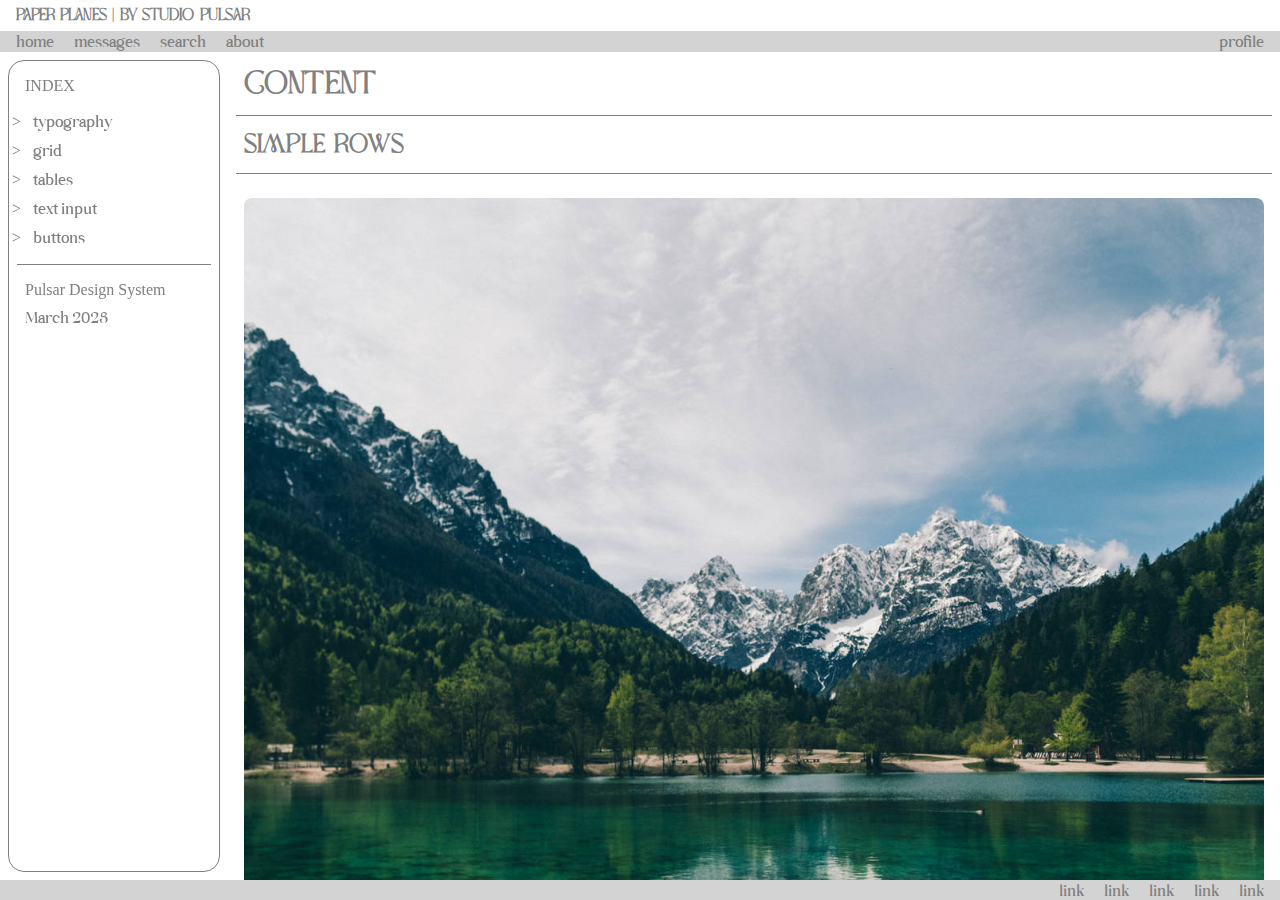
<file: index.html>
<!DOCTYPE html>
<html lang="en">
<head>
	<meta charset="UTF-8">
	<meta http-equiv="X-UA-Compatible" content="IE=edge">
	<meta name="viewport" content="width=device-width, initial-scale=1.0">
	<link rel="stylesheet" href="css/PaperPlanesDesignSystem.css">
	<title>Pulsar Design System</title>
</head>
<body>
	<header>
		<h6>paper planes | by studio pulsar</h6>
	</header>
	<nav>
		<a href="index.html">home</a>
		<a href="messages.html">messages</a>
		<a href="search.html">search</a>
		<a href="about.html">about</a>
		<a href="login.html" style="float:right">profile</a>
	</nav>
	<div class="sideBar">
		<p>INDEX</p>
		<ul>
			<li><a href="typography.html">typography</a></li>
			<li><a href="grid.html">grid</a></li>
			<li><a href="tables.html">tables</a></li>
			<li><a href="textInput.html">text input</a></li>
			<li><a href="buttons.html">buttons</a></li>
		</ul>
		<div class="divider"></div>
		<p>Pulsar Design System</p>
		<span>March 2023</span>
	</div>
	<main>
		<h1>content</h1>
		<div class="divider"></div>
		<h3>SIMPLE ROWS</h3>
		<div class="divider"></div>
		<div class="row">
			<div class="col12">
				<div class="picLarge" style="background-image: url('images/place.jpg');"></div>
				<p>Anti-intellectualism has been a constant thread winding its way through our political and cultural life, nurtured by the false notion that democracy means that 'my ignorance is just as good as your knowledge'"</p>
			</div>
		</div>
		<div class="divider"></div>
		<div class="row">
			<div class="col6">
				<div class="picMedium" style="background-image: url('images/place.jpg');"></div>
				<p>Anti-intellectualism has been a constant thread winding its way through our political and cultural life, nurtured by the false notion that democracy means that 'my ignorance is just as good as your knowledge'"</p>
			</div>
			<div class="col6">
				<div class="picMedium" style="background-image: url('images/place.jpg');"></div>
				<p>Anti-intellectualism has been a constant thread winding its way through our political and cultural life, nurtured by the false notion that democracy means that 'my ignorance is just as good as your knowledge'"</p>
			</div>
		</div>
		<div class="divider"></div>
		<div class="row">
			<div class="col4">
				<div class="picSmall" style="background-image: url('images/place.jpg');"></div>
				<p>Anti-intellectualism has been a constant thread winding its way through our political and cultural life, nurtured by the false notion that democracy means that 'my ignorance is just as good as your knowledge'"</p>
			</div>
			<div class="col4">
				<div class="picSmall" style="background-image: url('images/place.jpg');"></div>
				<p>Anti-intellectualism has been a constant thread winding its way through our political and cultural life, nurtured by the false notion that democracy means that 'my ignorance is just as good as your knowledge'"</p>
			</div>
			<div class="col4">
				<div class="picSmall" style="background-image: url('images/place.jpg');"></div>
				<p>Anti-intellectualism has been a constant thread winding its way through our political and cultural life, nurtured by the false notion that democracy means that 'my ignorance is just as good as your knowledge'"</p>
			</div>
		</div>
		<div class="divider"></div>
		<h3>ROWS + CARDS</h3>
		<div class="divider"></div>
		<div class="row">
			<div class="col6">
				<div class="card">
					<div class="picMedium" style="background-image: url('images/place.jpg');"></div>
					<h4>Card in</h4>
					<p>Anti-intellectualism has been a constant thread winding its way through our political and cultural life, nurtured by the false notion that democracy means that 'my ignorance is just as good as your knowledge'"</p>
				</div>
			</div>
			<div class="col6">
				<div class="card">
					<div class="picMedium" style="background-image: url('images/place.jpg');"></div>
					<h4>Card in</h4>
					<p>Anti-intellectualism has been a constant thread winding its way through our political and cultural life, nurtured by the false notion that democracy means that 'my ignorance is just as good as your knowledge'"</p>
				</div>
			</div>
		</div>
		<div class="divider"></div>
		<div class="row">
			<div class="col4">
				<div class="card">
					<div class="picSmall" style="background-image: url('images/place.jpg');"></div>
					<h4>title</h4>
					<p>Anti-intellectualism has been a constant thread winding its way through our political and cultural life, nurtured by the false notion that democracy means that 'my ignorance is just as good as your knowledge'"</p>
					<div class="row">
						<div class="col4">
							<button class="action">like</button>
						</div>
						<div class="col4">
							<button class="action">like</button>
						</div>
						<div class="col4">
							<button class="action">like</button>
						</div>
					</div>
				</div>
			</div>
			<div class="col4">
				<div class="card">
					<div class="picSmall" style="background-image: url('images/place.jpg');"></div>
					<h4>title</h4>
					<p>Anti-intellectualism has been a constant thread winding its way through our political and cultural life, nurtured by the false notion that democracy means that 'my ignorance is just as good as your knowledge'"</p>
					<div class="row">
						<div class="col4">
							<button class="action">like</button>
						</div>
						<div class="col4">
							<button class="action">like</button>
						</div>
						<div class="col4">
							<button class="action">like</button>
						</div>
					</div>
				</div>
			</div>
			<div class="col4">
				<div class="card">
					<div class="picSmall" style="background-image: url('images/place.jpg');"></div>
					<h4>title</h4>
					<p>Anti-intellectualism has been a constant thread winding its way through our political and cultural life, nurtured by the false notion that democracy means that 'my ignorance is just as good as your knowledge'"</p>
					<div class="row">
						<div class="col4">
							<button class="action">like</button>
						</div>
						<div class="col4">
							<button class="action">like</button>
						</div>
						<div class="col4">
							<button class="action">like</button>
						</div>
					</div>
				</div>
			</div>
		</div>
		<footer>
			<div class="row">
				<div class="col4">
					<p>Marco Sebastiani 2023</p>
				</div>
				<div class="col4">
					<ul>
						<li>
							<a href="">whatever</a>
						</li>
						<li>
							<a href="">external link</a>
						</li>
						<li>
							<a href="">another link</a>
						</li>
					</ul>
				</div>
				<div class="col4">
					<ul>
						<li>
							<a href="">email contact</a>
						</li>
						<li>
							<a href="">yes yes yes</a>
						</li>
						<li>
							<a href="">i hate pokemons</a>
						</li>
					</ul>
				</div>
			</div>
		</footer>
	</main>
	<div class="explorer">
		<a href="">link</a>
		<a href="">link</a>
		<a href="">link</a>
		<a href="">link</a>
		<a href="">link</a>
	</div>
</body>
</html>
</file>
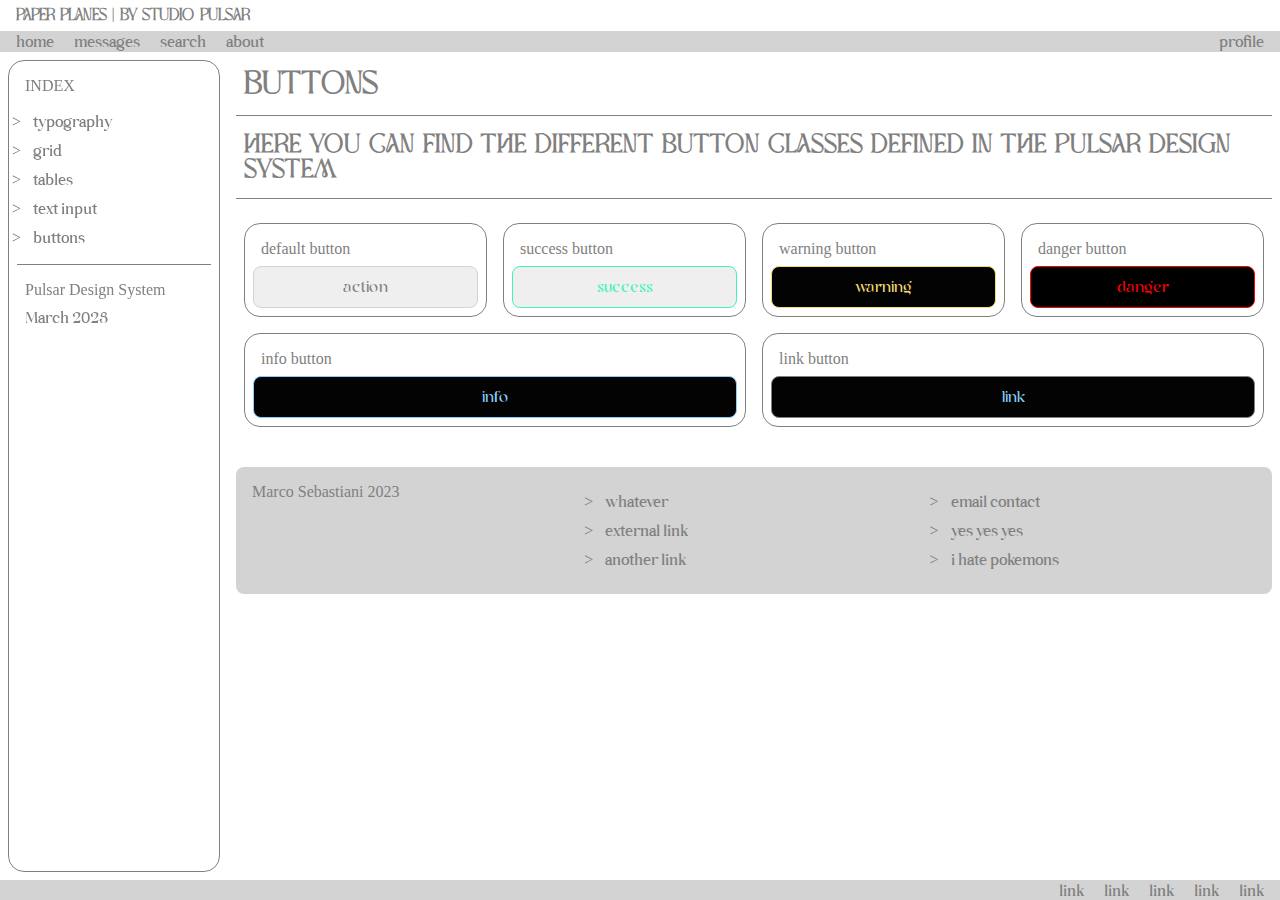
<file: buttons.html>
<!DOCTYPE html>
<html lang="en">
<head>
	<meta charset="UTF-8">
	<meta http-equiv="X-UA-Compatible" content="IE=edge">
	<meta name="viewport" content="width=device-width, initial-scale=1.0">
	<link rel="stylesheet" href="css/PaperPlanesDesignSystem.css">
	<title>Pulsar Design System</title>
</head>
<body>
	<header>
		<h6>paper planes | by studio pulsar</h6>
	</header>
	<nav>
		<a href="index.html">home</a>
		<a href="messages.html">messages</a>
		<a href="search.html">search</a>
		<a href="about.html">about</a>
		<a href="login.html" style="float:right">profile</a>
	</nav>
	<div class="sideBar">
		<p>INDEX</p>
		<ul>
			<li><a href="typography.html">typography</a></li>
			<li><a href="grid.html">grid</a></li>
			<li><a href="tables.html">tables</a></li>
			<li><a href="textInput.html">text input</a></li>
			<li><a href="buttons.html">buttons</a></li>
		</ul>
		<div class="divider"></div>
		<p>Pulsar Design System</p>
		<span>March 2023</span>
	</div>
	<main>
		<h1>buttons</h1>
		<div class="divider"></div>
		<h3>here you can find the different button classes defined in the Pulsar Design System</h3>
		<div class="divider"></div>
		<div class="row">
			<div class="col3">
				<div class="card">
					<p>default button</p>
					<button class="default">action</button>
				</div>
			</div>
			<div class="col3">
				<div class="card">
					<p>success button</p>
					<button class="success">success</button>
				</div>
			</div>
			<div class="col3">
				<div class="card">
					<p>warning button</p>
					<button class="warning">warning</button>
				</div>
			</div>
			<div class="col3">
				<div class="card">
					<p>danger button</p>
					<button class="danger">danger</button>
				</div>
			</div>
		</div>
		<div class="row">
			<div class="col6">
				<div class="card">
					<p>info button</p>
					<button class="info">info</button>
				</div>
			</div>
			<div class="col6">
				<div class="card">
					<p>link button</p>
					<button class="link">link</button>
				</div>
			</div>
		</div>
		<footer>
			<div class="row">
				<div class="col4">
					<p>Marco Sebastiani 2023</p>
				</div>
				<div class="col4">
					<ul>
						<li>
							<a href="">whatever</a>
						</li>
						<li>
							<a href="">external link</a>
						</li>
						<li>
							<a href="">another link</a>
						</li>
					</ul>
				</div>
				<div class="col4">
					<ul>
						<li>
							<a href="">email contact</a>
						</li>
						<li>
							<a href="">yes yes yes</a>
						</li>
						<li>
							<a href="">i hate pokemons</a>
						</li>
					</ul>
				</div>
			</div>
		</footer>
	</main>
	<div class="explorer">
		<a href="">link</a>
		<a href="">link</a>
		<a href="">link</a>
		<a href="">link</a>
		<a href="">link</a>
	</div>
</body>
</html>
</file>
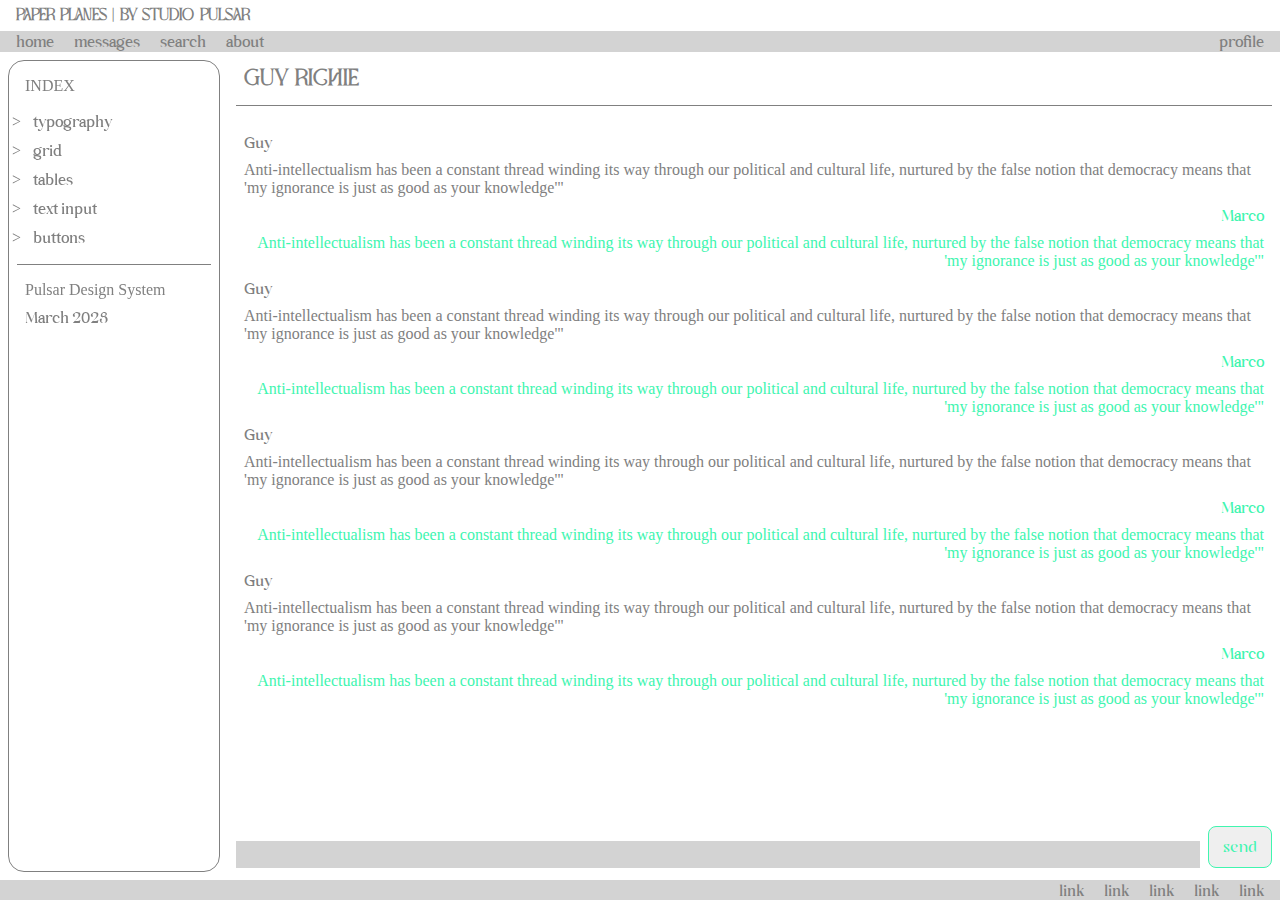
<file: chat.html>
<!DOCTYPE html>
<html lang="en">
<head>
	<meta charset="UTF-8">
	<meta http-equiv="X-UA-Compatible" content="IE=edge">
	<meta name="viewport" content="width=device-width, initial-scale=1.0">
	<link rel="stylesheet" href="css/PaperPlanesDesignSystem.css">
	<title>Pulsar Design System</title>
</head>
<body>
	<header>
		<h6>paper planes | by studio pulsar</h6>
	</header>
	<nav>
		<a href="index.html">home</a>
		<a href="messages.html">messages</a>
		<a href="search.html">search</a>
		<a href="about.html">about</a>
		<a href="login.html" style="float:right">profile</a>
	</nav>
	<div class="sideBar">
		<p>INDEX</p>
		<ul>
			<li><a href="typography.html">typography</a></li>
			<li><a href="grid.html">grid</a></li>
			<li><a href="tables.html">tables</a></li>
			<li><a href="textInput.html">text input</a></li>
			<li><a href="buttons.html">buttons</a></li>
		</ul>
		<div class="divider"></div>
		<p>Pulsar Design System</p>
		<span>March 2023</span>
	</div>
	<main>
		<h4>Guy Richie</h4>
		<div class="divider"></div>
		<div class="chat">
			<span>Guy</span>
			<p>Anti-intellectualism has been a constant thread winding its way through our political and cultural life, nurtured by the false notion that democracy means that 'my ignorance is just as good as your knowledge'"</p>
			<div style="text-align: right; color: var(--neongreen);">
				<span>Marco</span>
				<p>Anti-intellectualism has been a constant thread winding its way through our political and cultural life, nurtured by the false notion that democracy means that 'my ignorance is just as good as your knowledge'"</p>
			</div>
			<span>Guy</span>
			<p>Anti-intellectualism has been a constant thread winding its way through our political and cultural life, nurtured by the false notion that democracy means that 'my ignorance is just as good as your knowledge'"</p>
			<div style="text-align: right; color: var(--neongreen);">
				<span>Marco</span>
				<p>Anti-intellectualism has been a constant thread winding its way through our political and cultural life, nurtured by the false notion that democracy means that 'my ignorance is just as good as your knowledge'"</p>
			</div>
			<span>Guy</span>
			<p>Anti-intellectualism has been a constant thread winding its way through our political and cultural life, nurtured by the false notion that democracy means that 'my ignorance is just as good as your knowledge'"</p>
			<div style="text-align: right; color: var(--neongreen);">
				<span>Marco</span>
				<p>Anti-intellectualism has been a constant thread winding its way through our political and cultural life, nurtured by the false notion that democracy means that 'my ignorance is just as good as your knowledge'"</p>
			</div>
			<span>Guy</span>
			<p>Anti-intellectualism has been a constant thread winding its way through our political and cultural life, nurtured by the false notion that democracy means that 'my ignorance is just as good as your knowledge'"</p>
			<div style="text-align: right; color: var(--neongreen);">
				<span>Marco</span>
				<p>Anti-intellectualism has been a constant thread winding its way through our political and cultural life, nurtured by the false notion that democracy means that 'my ignorance is just as good as your knowledge'"</p>
			</div>
		</div>
		<div class="chatInput">
			<input type="text">
		</div>
		<button class="success" style="position: absolute; bottom: 12px; right: 8px; width: 64px">send</button>
	</main>
	<div class="explorer">
		<a href="">link</a>
		<a href="">link</a>
		<a href="">link</a>
		<a href="">link</a>
		<a href="">link</a>
	</div>
</body>
</html>
</file>
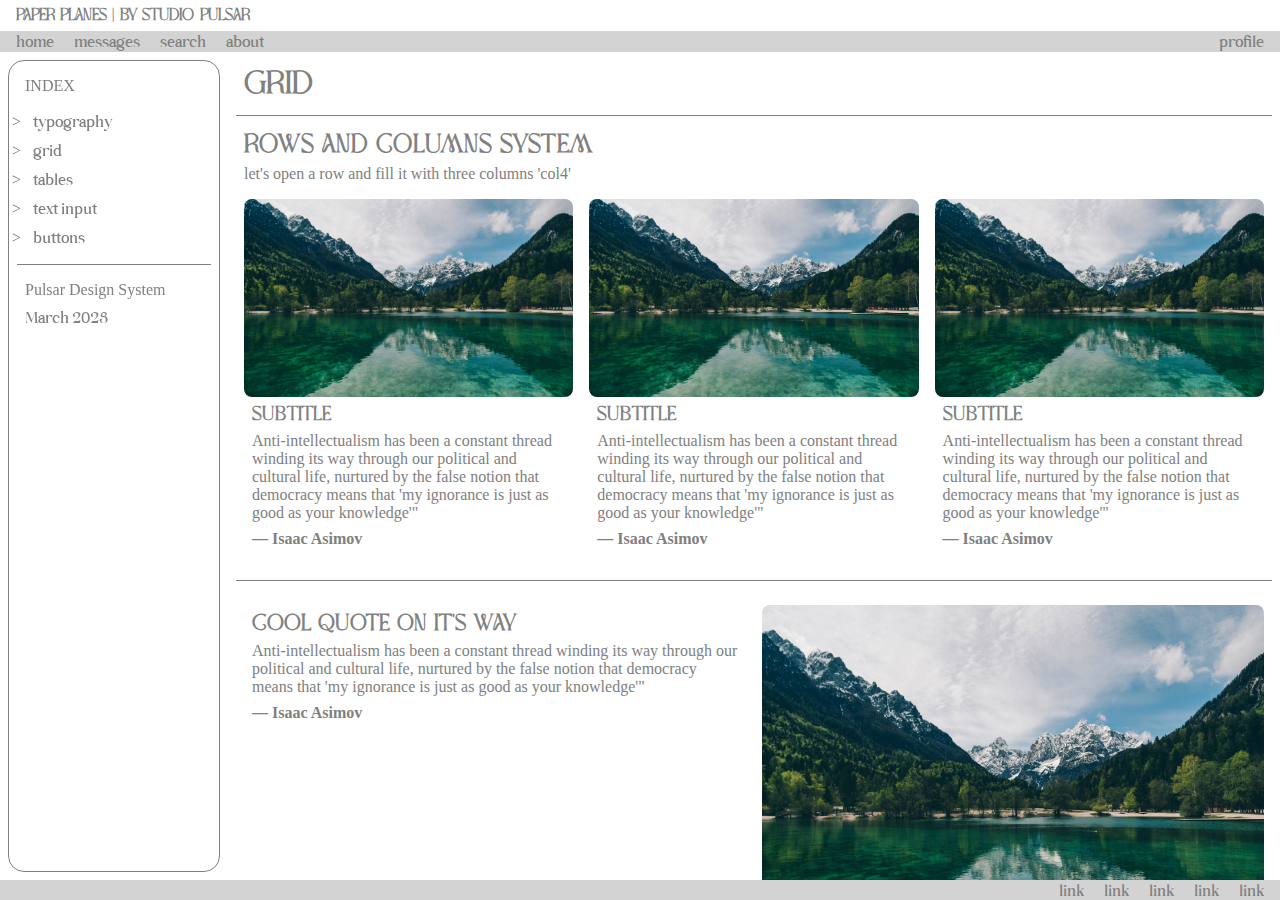
<file: grid.html>
<!DOCTYPE html>
<html lang="en">
<head>
	<meta charset="UTF-8">
	<meta http-equiv="X-UA-Compatible" content="IE=edge">
	<meta name="viewport" content="width=device-width, initial-scale=1.0">
	<link rel="stylesheet" href="css/PaperPlanesDesignSystem.css">
	<title>Pulsar Design System</title>
</head>
<body>
	<header>
		<h6>paper planes | by studio pulsar</h6>
	</header>
	<nav>
		<a href="index.html">home</a>
		<a href="messages.html">messages</a>
		<a href="search.html">search</a>
		<a href="about.html">about</a>
		<a href="login.html" style="float:right">profile</a>
	</nav>
	<div class="sideBar">
		<p>INDEX</p>
		<ul>
			<li><a href="typography.html">typography</a></li>
			<li><a href="grid.html">grid</a></li>
			<li><a href="tables.html">tables</a></li>
			<li><a href="textInput.html">text input</a></li>
			<li><a href="buttons.html">buttons</a></li>
		</ul>
		<div class="divider"></div>
		<p>Pulsar Design System</p>
		<span>March 2023</span>
	</div>
	<main>
		<h1>grid</h1>
		<div class="divider"></div>
		<h3>rows and columns system</h3>
		<p>let's open a row and fill it with three columns 'col4'</p>
		<div class="row">
			<div class="col4">
				<div class="picSmall" style="background-image: url('images/place.jpg');"></div>
				<h5>subtitle</h5>
				<p>Anti-intellectualism has been a constant thread winding its way through our political and cultural life, nurtured by the false notion that democracy means that 'my ignorance is just as good as your knowledge'"</p>
				<p><strong>― Isaac Asimov</strong></p>
			</div>
			<div class="col4">
				<div class="picSmall" style="background-image: url('images/place.jpg');"></div>
				<h5>subtitle</h5>
				<p>Anti-intellectualism has been a constant thread winding its way through our political and cultural life, nurtured by the false notion that democracy means that 'my ignorance is just as good as your knowledge'"</p>
				<p><strong>― Isaac Asimov</strong></p>
			</div>
			<div class="col4">
				<div class="picSmall" style="background-image: url('images/place.jpg');"></div>
				<h5>subtitle</h5>
				<p>Anti-intellectualism has been a constant thread winding its way through our political and cultural life, nurtured by the false notion that democracy means that 'my ignorance is just as good as your knowledge'"</p>
				<p><strong>― Isaac Asimov</strong></p>
			</div>
			<div class="divider"></div>
			<div class="col6">
				<h4>cool quote on it's way</h4>
				<p>Anti-intellectualism has been a constant thread winding its way through our political and cultural life, nurtured by the false notion that democracy means that 'my ignorance is just as good as your knowledge'"</p>
				<p><strong>― Isaac Asimov</strong></p>
			</div>
			<div class="col6">
				<div class="picMedium" style="background-image: url('images/place.jpg');"></div>
			</div>
		</div>
		<footer>
			<div class="row">
				<div class="col4">
					<p>Marco Sebastiani 2023</p>
				</div>
				<div class="col4">
					<ul>
						<li>
							<a href="">whatever</a>
						</li>
						<li>
							<a href="">external link</a>
						</li>
						<li>
							<a href="">another link</a>
						</li>
					</ul>
				</div>
				<div class="col4">
					<ul>
						<li>
							<a href="">email contact</a>
						</li>
						<li>
							<a href="">yes yes yes</a>
						</li>
						<li>
							<a href="">i hate pokemons</a>
						</li>
					</ul>
				</div>
			</div>
		</footer>
	</main>
	<div class="explorer">
		<a href="">link</a>
		<a href="">link</a>
		<a href="">link</a>
		<a href="">link</a>
		<a href="">link</a>
	</div>
</body>
</html>
</file>
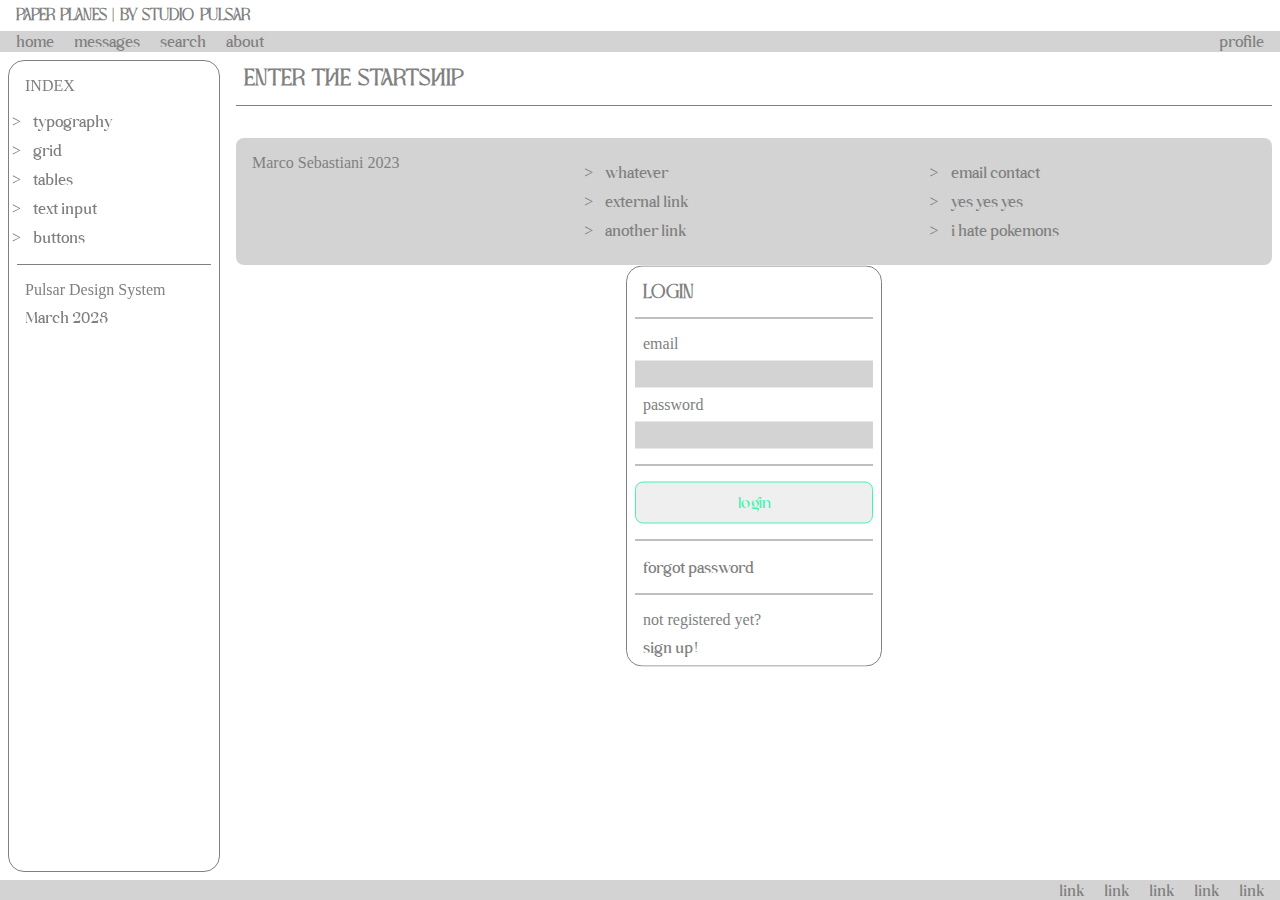
<file: login.html>
<!DOCTYPE html>
<html lang="en">
<head>
	<meta charset="UTF-8">
	<meta http-equiv="X-UA-Compatible" content="IE=edge">
	<meta name="viewport" content="width=device-width, initial-scale=1.0">
	<link rel="stylesheet" href="css/PaperPlanesDesignSystem.css">
	<title>Pulsar Design System</title>
</head>
<body>
	<header>
		<h6>paper planes | by studio pulsar</h6>
	</header>
	<nav>
		<a href="index.html">home</a>
		<a href="messages.html">messages</a>
		<a href="search.html">search</a>
		<a href="about.html">about</a>
		<a href="login.html" style="float:right">profile</a>
	</nav>
	<div class="sideBar">
		<p>INDEX</p>
		<ul>
			<li><a href="typography.html">typography</a></li>
			<li><a href="grid.html">grid</a></li>
			<li><a href="tables.html">tables</a></li>
			<li><a href="textInput.html">text input</a></li>
			<li><a href="buttons.html">buttons</a></li>
		</ul>
		<div class="divider"></div>
		<p>Pulsar Design System</p>
		<span>March 2023</span>
	</div>
	<main>
		<h4>enter the startship</h4>
		<div class="divider"></div>
		<div class="centralMedium">
			<div class="card">
				<h5>login</h5>
				<div class="divider"></div>
				<p>email</p>
				<input type="email">
				<p>password</p>
				<input type="password">
				<div class="divider"></div>
				<button class="success" id="submit">login</button>
				<div class="divider"></div>
				<a href="">forgot password</a>
				<div class="divider"></div>
				<p>not registered yet?</p>
				<a href="signup.html">sign up!</a>
			</div>
		</div>
		<footer>
			<div class="row">
				<div class="col4">
					<p>Marco Sebastiani 2023</p>
				</div>
				<div class="col4">
					<ul>
						<li>
							<a href="">whatever</a>
						</li>
						<li>
							<a href="">external link</a>
						</li>
						<li>
							<a href="">another link</a>
						</li>
					</ul>
				</div>
				<div class="col4">
					<ul>
						<li>
							<a href="">email contact</a>
						</li>
						<li>
							<a href="">yes yes yes</a>
						</li>
						<li>
							<a href="">i hate pokemons</a>
						</li>
					</ul>
				</div>
			</div>
		</footer>
	</main>
	<div class="explorer">
		<a href="">link</a>
		<a href="">link</a>
		<a href="">link</a>
		<a href="">link</a>
		<a href="">link</a>
	</div>
</body>
</html>
</file>
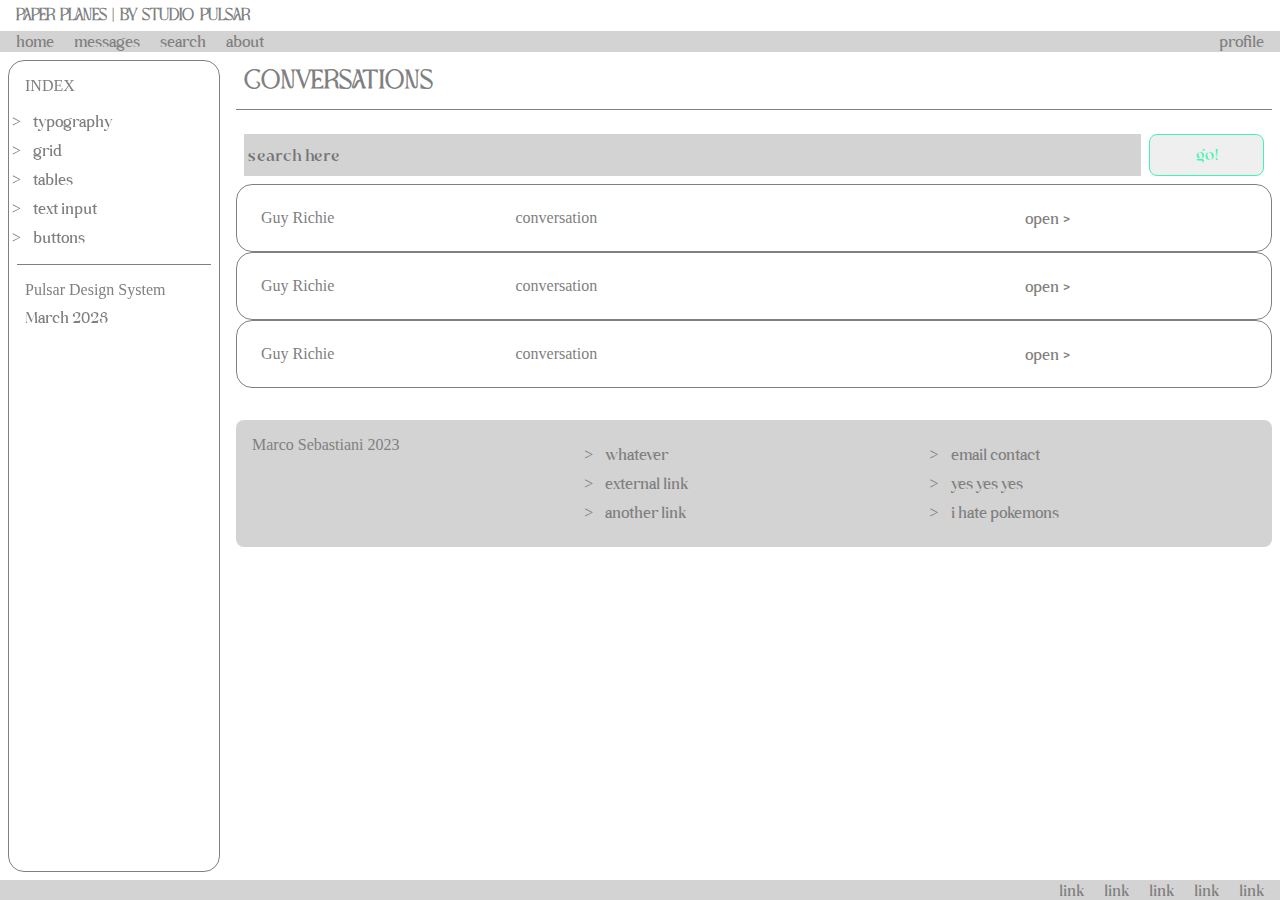
<file: messages.html>
<!DOCTYPE html>
<html lang="en">
<head>
	<meta charset="UTF-8">
	<meta http-equiv="X-UA-Compatible" content="IE=edge">
	<meta name="viewport" content="width=device-width, initial-scale=1.0">
	<link rel="stylesheet" href="css/PaperPlanesDesignSystem.css">
	<title>Pulsar Design System</title>
</head>
<body>
	<header>
		<h6>paper planes | by studio pulsar</h6>
	</header>
	<nav>
		<a href="index.html">home</a>
		<a href="messages.html">messages</a>
		<a href="search.html">search</a>
		<a href="about.html">about</a>
		<a href="login.html" style="float:right">profile</a>
	</nav>
	<div class="sideBar">
		<p>INDEX</p>
		<ul>
			<li><a href="typography.html">typography</a></li>
			<li><a href="grid.html">grid</a></li>
			<li><a href="tables.html">tables</a></li>
			<li><a href="textInput.html">text input</a></li>
			<li><a href="buttons.html">buttons</a></li>
		</ul>
		<div class="divider"></div>
		<p>Pulsar Design System</p>
		<span>March 2023</span>
	</div>
	<main>
		<h3>conversations</h3>
		<div class="divider"></div>
		<div class="searchBox">
			<input type="search" style="margin-right: 8px;" placeholder="search here">
			<button class="success" style="width: 128px;">go!</button>
		</div>
		<div class="card">
			<div class="row">
				<div class="col3">
					<p>Guy Richie</p>
				</div>
				<div class="col6">
					<p>conversation</p>
				</div>
				<div class="col3" style="margin-top: auto; margin-bottom: auto;">
					<a href="chat.html">open ></a>
				</div>
			</div>
		</div>
		<div class="card">
			<div class="row">
				<div class="col3">
					<p>Guy Richie</p>
				</div>
				<div class="col6">
					<p>conversation</p>
				</div>
				<div class="col3" style="margin-top: auto; margin-bottom: auto;">
					<a href="chat.html">open ></a>
				</div>
			</div>
		</div>
		<div class="card">
			<div class="row">
				<div class="col3">
					<p>Guy Richie</p>
				</div>
				<div class="col6">
					<p>conversation</p>
				</div>
				<div class="col3" style="margin-top: auto; margin-bottom: auto;">
					<a href="chat.html">open ></a>
				</div>
			</div>
		</div>
		<footer>
			<div class="row">
				<div class="col4">
					<p>Marco Sebastiani 2023</p>
				</div>
				<div class="col4">
					<ul>
						<li>
							<a href="">whatever</a>
						</li>
						<li>
							<a href="">external link</a>
						</li>
						<li>
							<a href="">another link</a>
						</li>
					</ul>
				</div>
				<div class="col4">
					<ul>
						<li>
							<a href="">email contact</a>
						</li>
						<li>
							<a href="">yes yes yes</a>
						</li>
						<li>
							<a href="">i hate pokemons</a>
						</li>
					</ul>
				</div>
			</div>
		</footer>
	</main>
	<div class="explorer">
		<a href="">link</a>
		<a href="">link</a>
		<a href="">link</a>
		<a href="">link</a>
		<a href="">link</a>
	</div>
</body>
</html>
</file>
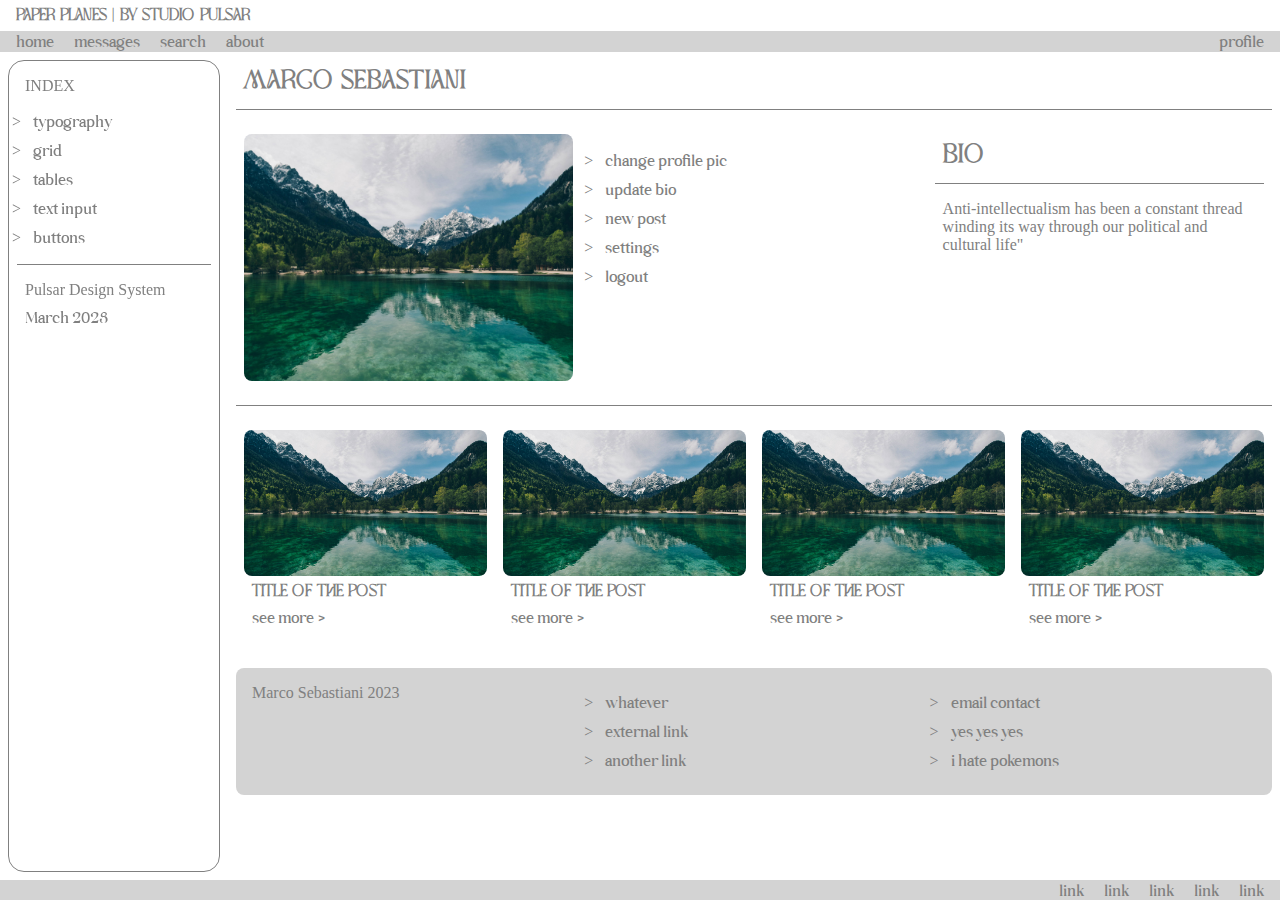
<file: profile.html>
<!DOCTYPE html>
<html lang="en">
<head>
	<meta charset="UTF-8">
	<meta http-equiv="X-UA-Compatible" content="IE=edge">
	<meta name="viewport" content="width=device-width, initial-scale=1.0">
	<link rel="stylesheet" href="css/PaperPlanesDesignSystem.css">
	<title>Pulsar Design System</title>
</head>
<body>
	<header>
		<h6>paper planes | by studio pulsar</h6>
	</header>
	<nav>
		<a href="index.html">home</a>
		<a href="messages.html">messages</a>
		<a href="search.html">search</a>
		<a href="about.html">about</a>
		<a href="login.html" style="float:right">profile</a>
	</nav>
	<div class="sideBar">
		<p>INDEX</p>
		<ul>
			<li><a href="typography.html">typography</a></li>
			<li><a href="grid.html">grid</a></li>
			<li><a href="tables.html">tables</a></li>
			<li><a href="textInput.html">text input</a></li>
			<li><a href="buttons.html">buttons</a></li>
		</ul>
		<div class="divider"></div>
		<p>Pulsar Design System</p>
		<span>March 2023</span>
	</div>
	<main>
		<h3>Marco Sebastiani</h3>
		<div class="divider"></div>
		<div class="row">
			<div class="col4">
				<div class="picMedium" style="background-image: url('images/place.jpg');"></div>
			</div>
			<div class="col4">
				<ul>
					<li><a href="changeProfilePic.html">change profile pic</a></li>
					<li><a href="updateBio.html">update bio</a></li>
					<li><a href="newPost.html">new post</a></li>
					<li><a href="settings.html">settings</a></li>
					<li><a href="">logout</a></li>
				</ul>
			</div>
			<div class="col4">
				<h3>bio</h3>
				<div class="divider"></div>
				<p>Anti-intellectualism has been a constant thread winding its way through our political and cultural life"</p>
			</div>
		</div>
		<div class="divider"></div>
		<div class="row">
			<div class="col3">
				<div class="picSmall" style="background-image: url('images/place.jpg');"></div>
				<h6>title of the post</h6>
				<a href="">see more ></a>
			</div>
			<div class="col3">
				<div class="picSmall" style="background-image: url('images/place.jpg');"></div>
				<h6>title of the post</h6>
				<a href="">see more ></a>
			</div>
			<div class="col3">
				<div class="picSmall" style="background-image: url('images/place.jpg');"></div>
				<h6>title of the post</h6>
				<a href="">see more ></a>
			</div>
			<div class="col3">
				<div class="picSmall" style="background-image: url('images/place.jpg');"></div>
				<h6>title of the post</h6>
				<a href="">see more ></a>
			</div>
		</div>
		<footer>
			<div class="row">
				<div class="col4">
					<p>Marco Sebastiani 2023</p>
				</div>
				<div class="col4">
					<ul>
						<li>
							<a href="">whatever</a>
						</li>
						<li>
							<a href="">external link</a>
						</li>
						<li>
							<a href="">another link</a>
						</li>
					</ul>
				</div>
				<div class="col4">
					<ul>
						<li>
							<a href="">email contact</a>
						</li>
						<li>
							<a href="">yes yes yes</a>
						</li>
						<li>
							<a href="">i hate pokemons</a>
						</li>
					</ul>
				</div>
			</div>
		</footer>
	</main>
	<div class="explorer">
		<a href="">link</a>
		<a href="">link</a>
		<a href="">link</a>
		<a href="">link</a>
		<a href="">link</a>
	</div>
</body>
</html>
</file>
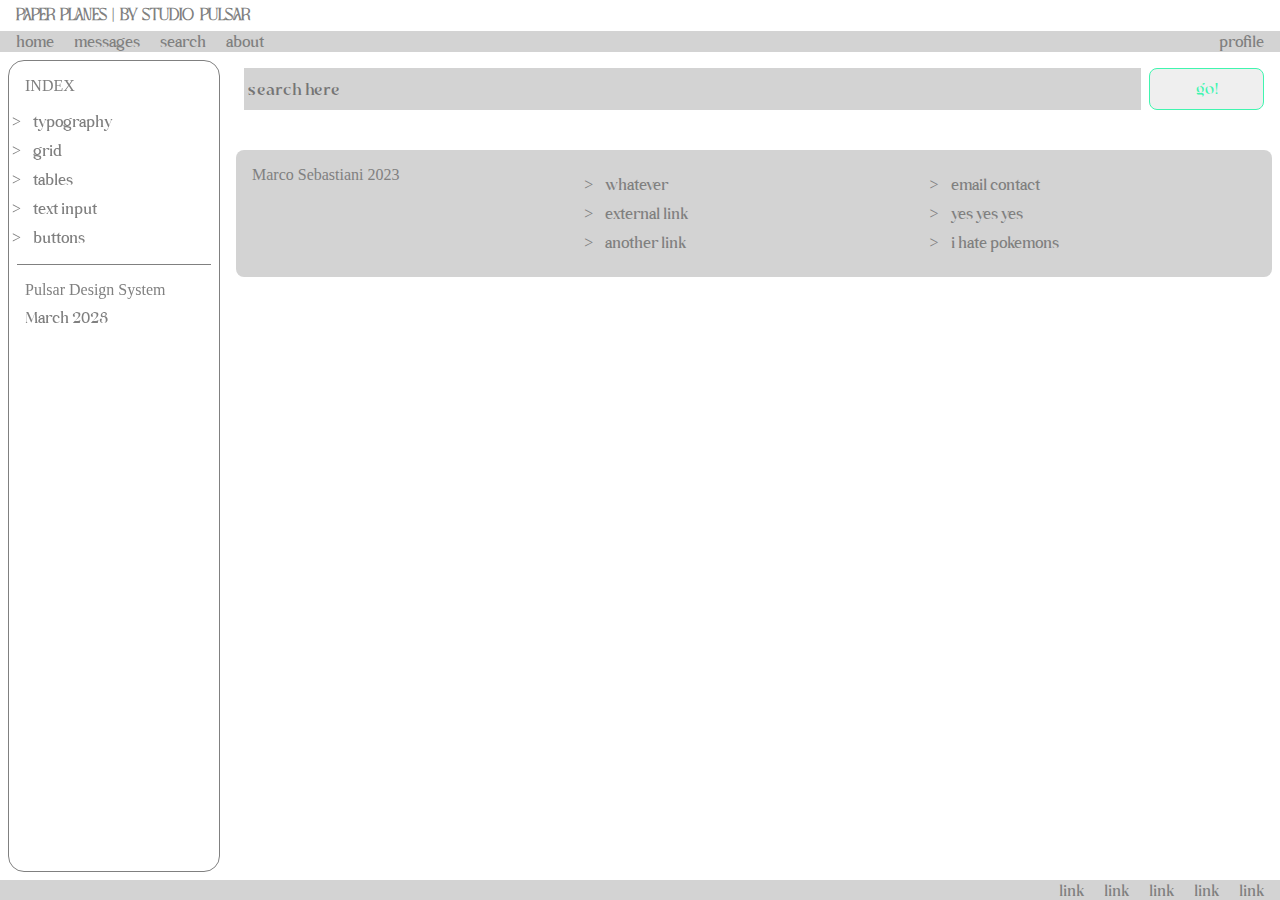
<file: search.html>
<!DOCTYPE html>
<html lang="en">
<head>
	<meta charset="UTF-8">
	<meta http-equiv="X-UA-Compatible" content="IE=edge">
	<meta name="viewport" content="width=device-width, initial-scale=1.0">
	<link rel="stylesheet" href="css/PaperPlanesDesignSystem.css">
	<title>Pulsar Design System</title>
</head>
<body>
	<header>
		<h6>paper planes | by studio pulsar</h6>
	</header>
	<nav>
		<a href="index.html">home</a>
		<a href="messages.html">messages</a>
		<a href="search.html">search</a>
		<a href="about.html">about</a>
		<a href="login.html" style="float:right">profile</a>
	</nav>
	<div class="sideBar">
		<p>INDEX</p>
		<ul>
			<li><a href="typography.html">typography</a></li>
			<li><a href="grid.html">grid</a></li>
			<li><a href="tables.html">tables</a></li>
			<li><a href="textInput.html">text input</a></li>
			<li><a href="buttons.html">buttons</a></li>
		</ul>
		<div class="divider"></div>
		<p>Pulsar Design System</p>
		<span>March 2023</span>
	</div>
	<main>
		<div class="searchBox">
			<input type="search" style="margin-right: 8px;" placeholder="search here">
			<button class="success" style="width: 128px;">go!</button>
		</div>
		<footer>
			<div class="row">
				<div class="col4">
					<p>Marco Sebastiani 2023</p>
				</div>
				<div class="col4">
					<ul>
						<li>
							<a href="">whatever</a>
						</li>
						<li>
							<a href="">external link</a>
						</li>
						<li>
							<a href="">another link</a>
						</li>
					</ul>
				</div>
				<div class="col4">
					<ul>
						<li>
							<a href="">email contact</a>
						</li>
						<li>
							<a href="">yes yes yes</a>
						</li>
						<li>
							<a href="">i hate pokemons</a>
						</li>
					</ul>
				</div>
			</div>
		</footer>
	</main>
	<div class="explorer">
		<a href="">link</a>
		<a href="">link</a>
		<a href="">link</a>
		<a href="">link</a>
		<a href="">link</a>
	</div>
</body>
</html>
</file>
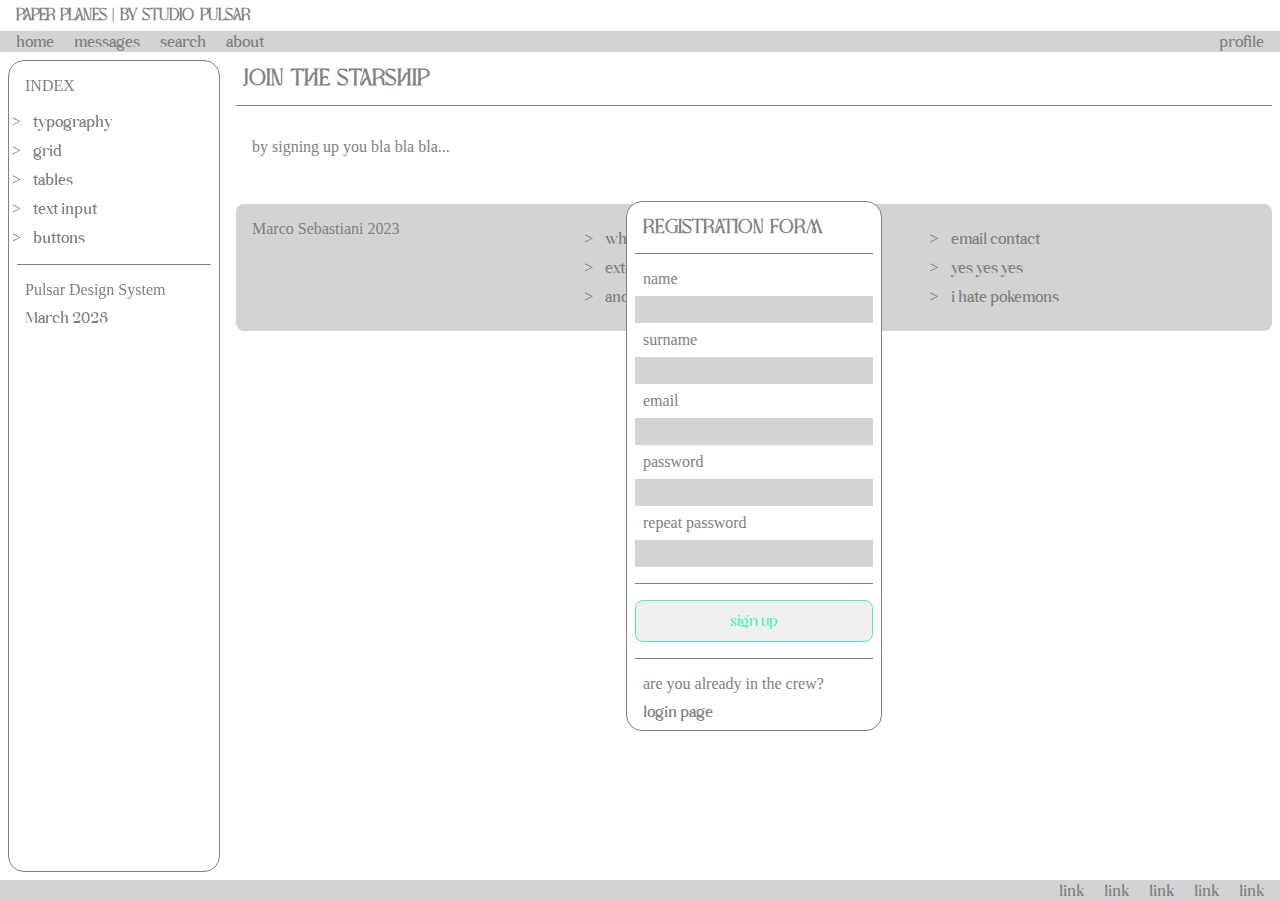
<file: signup.html>
<!DOCTYPE html>
<html lang="en">
<head>
	<meta charset="UTF-8">
	<meta http-equiv="X-UA-Compatible" content="IE=edge">
	<meta name="viewport" content="width=device-width, initial-scale=1.0">
	<link rel="stylesheet" href="css/PaperPlanesDesignSystem.css">
	<title>Pulsar Design System</title>
</head>
<body>
	<header>
		<h6>paper planes | by studio pulsar</h6>
	</header>
	<nav>
		<a href="index.html">home</a>
		<a href="messages.html">messages</a>
		<a href="search.html">search</a>
		<a href="about.html">about</a>
		<a href="login.html" style="float:right">profile</a>
	</nav>
	<div class="sideBar">
		<p>INDEX</p>
		<ul>
			<li><a href="typography.html">typography</a></li>
			<li><a href="grid.html">grid</a></li>
			<li><a href="tables.html">tables</a></li>
			<li><a href="textInput.html">text input</a></li>
			<li><a href="buttons.html">buttons</a></li>
		</ul>
		<div class="divider"></div>
		<p>Pulsar Design System</p>
		<span>March 2023</span>
	</div>
	<main>
        <h4>join the starship</h4>
        <div class="divider"></div>
		<div class="row">
			<div class="col6">
				<p>by signing up you bla bla bla...</p>
			</div>
			<div class="col6">
				<div class="centralMedium">
					<div class="card">
						<h5>registration form</h5>
						<div class="divider"></div>
						<p>name</p>
						<input type="text">
						<p>surname</p>
						<input type="text">
						<p>email</p>
						<input type="email">
						<p>password</p>
						<input type="password">
						<p>repeat password</p>
						<input type="password">
						<div class="divider"></div>
						<button class="success">sign up</button>
						<div class="divider"></div>
						<p>are you already in the crew?</p>
						<a href="login.html">login page</a>
					</div>
				</div>
			</div>
		</div>
		<footer>
			<div class="row">
				<div class="col4">
					<p>Marco Sebastiani 2023</p>
				</div>
				<div class="col4">
					<ul>
						<li>
							<a href="">whatever</a>
						</li>
						<li>
							<a href="">external link</a>
						</li>
						<li>
							<a href="">another link</a>
						</li>
					</ul>
				</div>
				<div class="col4">
					<ul>
						<li>
							<a href="">email contact</a>
						</li>
						<li>
							<a href="">yes yes yes</a>
						</li>
						<li>
							<a href="">i hate pokemons</a>
						</li>
					</ul>
				</div>
			</div>
		</footer>
	</main>
	<div class="explorer">
		<a href="">link</a>
		<a href="">link</a>
		<a href="">link</a>
		<a href="">link</a>
		<a href="">link</a>
	</div>
</body>
</html>
</file>
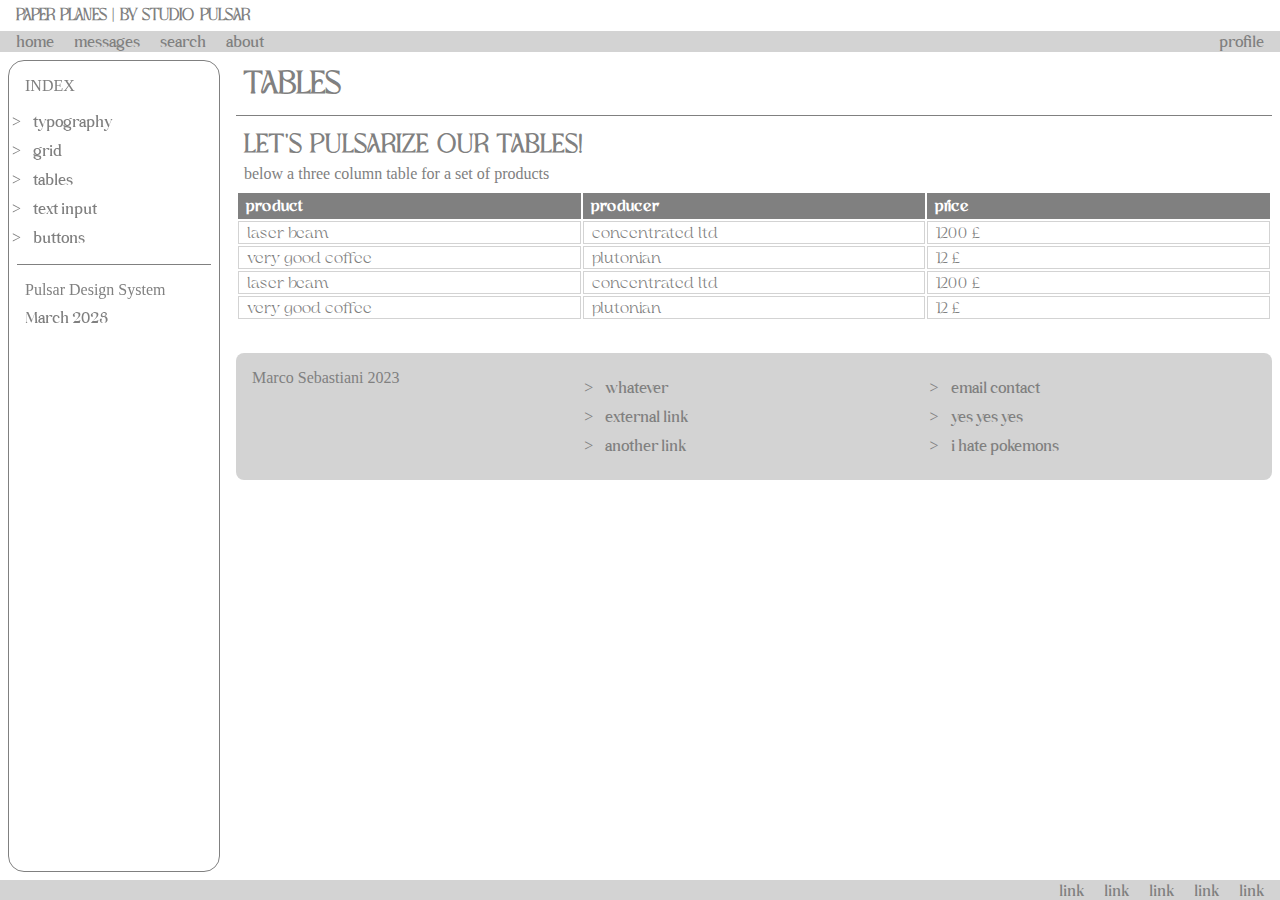
<file: tables.html>
<!DOCTYPE html>
<html lang="en">
<head>
	<meta charset="UTF-8">
	<meta http-equiv="X-UA-Compatible" content="IE=edge">
	<meta name="viewport" content="width=device-width, initial-scale=1.0">
	<link rel="stylesheet" href="css/PaperPlanesDesignSystem.css">
	<title>Pulsar Design System</title>
</head>
<body>
	<header>
		<h6>paper planes | by studio pulsar</h6>
	</header>
	<nav>
		<a href="index.html">home</a>
		<a href="messages.html">messages</a>
		<a href="search.html">search</a>
		<a href="about.html">about</a>
		<a href="login.html" style="float:right">profile</a>
	</nav>
	<div class="sideBar">
		<p>INDEX</p>
		<ul>
			<li><a href="typography.html">typography</a></li>
			<li><a href="grid.html">grid</a></li>
			<li><a href="tables.html">tables</a></li>
			<li><a href="textInput.html">text input</a></li>
			<li><a href="buttons.html">buttons</a></li>
		</ul>
		<div class="divider"></div>
		<p>Pulsar Design System</p>
		<span>March 2023</span>
	</div>
	<main>
		<h1>tables</h1>
		<div class="divider"></div>
		<h3>let's pulsarize our tables!</h3>
		<p>below a three column table for a set of products</p>
		<table>
			<tr>
				<th>product</th>
				<th>producer</th>
				<th>price</th>
			</tr>
			<tr>
				<td>laser beam</td>
				<td>concentrated ltd</td>
				<td>1200 £</td>
			</tr>
			<tr>
				<td>very good coffee</td>
				<td>plutonian</td>
				<td>12 £</td>
			</tr>
			<tr>
				<td>laser beam</td>
				<td>concentrated ltd</td>
				<td>1200 £</td>
			</tr>
			<tr>
				<td>very good coffee</td>
				<td>plutonian</td>
				<td>12 £</td>
			</tr>
		</table>
		<footer>
			<div class="row">
				<div class="col4">
					<p>Marco Sebastiani 2023</p>
				</div>
				<div class="col4">
					<ul>
						<li>
							<a href="">whatever</a>
						</li>
						<li>
							<a href="">external link</a>
						</li>
						<li>
							<a href="">another link</a>
						</li>
					</ul>
				</div>
				<div class="col4">
					<ul>
						<li>
							<a href="">email contact</a>
						</li>
						<li>
							<a href="">yes yes yes</a>
						</li>
						<li>
							<a href="">i hate pokemons</a>
						</li>
					</ul>
				</div>
			</div>
		</footer>
	</main>
	<div class="explorer">
		<a href="">link</a>
		<a href="">link</a>
		<a href="">link</a>
		<a href="">link</a>
		<a href="">link</a>
	</div>
</body>
</html>
</file>
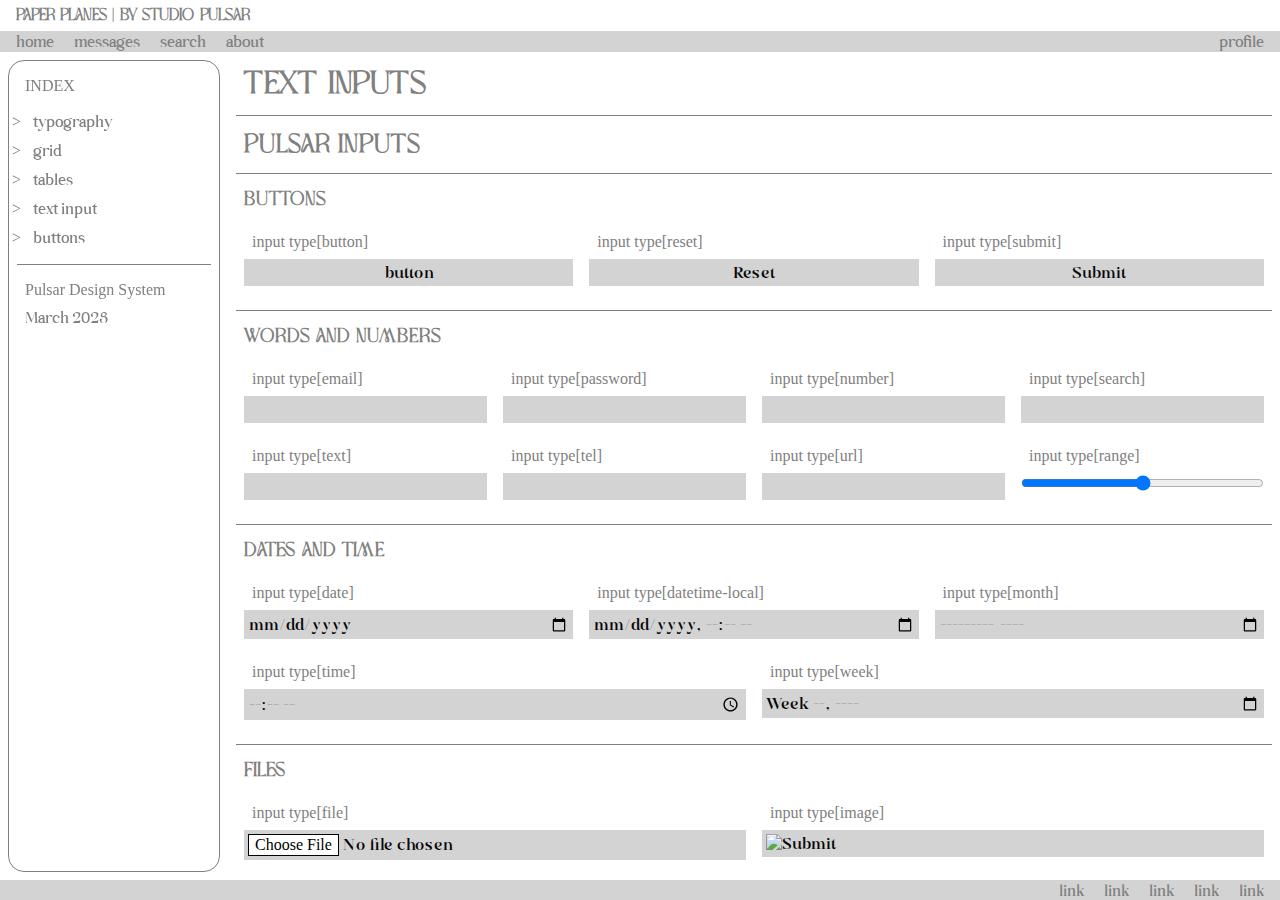
<file: textInput.html>
<!DOCTYPE html>
<html lang="en">
<head>
	<meta charset="UTF-8">
	<meta http-equiv="X-UA-Compatible" content="IE=edge">
	<meta name="viewport" content="width=device-width, initial-scale=1.0">
	<link rel="stylesheet" href="css/PaperPlanesDesignSystem.css">
	<title>Pulsar Design System</title>
</head>
<body>
	<header>
		<h6>paper planes | by studio pulsar</h6>
	</header>
	<nav>
		<a href="index.html">home</a>
		<a href="messages.html">messages</a>
		<a href="search.html">search</a>
		<a href="about.html">about</a>
		<a href="login.html" style="float:right">profile</a>
	</nav>
	<div class="sideBar">
		<p>INDEX</p>
		<ul>
			<li><a href="typography.html">typography</a></li>
			<li><a href="grid.html">grid</a></li>
			<li><a href="tables.html">tables</a></li>
			<li><a href="textInput.html">text input</a></li>
			<li><a href="buttons.html">buttons</a></li>
		</ul>
		<div class="divider"></div>
		<p>Pulsar Design System</p>
		<span>March 2023</span>
	</div>
	<main>
		<h1>text inputs</h1>
		<div class="divider"></div>
		<h3>PULSAR INPUTS</h3>
		<div class="divider"></div>
		<h5>BUTTONS</h5>
		<div class="row">
			<div class="col4">
				<p>input type[button]</p>
				<input type="button" value="button">
			</div>
			<div class="col4">
				<p>input type[reset]</p>
				<input type="reset">
			</div>
			<div class="col4">
				<p>input type[submit]</p>
				<input type="submit">
			</div>
		</div>
		<div class="divider"></div>
		<h5>WORDS AND NUMBERS</h5>
		<div class="row">
			<div class="col3">
				<p>input type[email]</p>
				<input type="email">
			</div>
			<div class="col3">
				<p>input type[password]</p>
				<input type="password">
			</div>
			<div class="col3">
				<p>input type[number]</p>
				<input type="number">
			</div>
			<div class="col3">
				<p>input type[search]</p>
				<input type="search">
			</div>
			<div class="col3">
				<p>input type[text]</p>
				<input type="text">
			</div>
			<div class="col3">
				<p>input type[tel]</p>
				<input type="tel">
			</div>
			<div class="col3">
				<p>input type[url]</p>
				<input type="url">
			</div>
			<div class="col3">
				<p>input type[range]</p>
				<input type="range">
			</div>
		</div>
		<div class="divider"></div>
		<h5>DATES AND TIME</h5>
		<div class="row">
			<div class="col4">
				<p>input type[date]</p>
				<input type="date">
			</div>
			<div class="col4">
				<p>input type[datetime-local]</p>
				<input type="datetime-local">
			</div>
			<div class="col4">
				<p>input type[month]</p>
				<input type="month">
			</div>
			<div class="col6">
				<p>input type[time]</p>
				<input type="time">
			</div>
			<div class="col6">
				<p>input type[week]</p>
				<input type="week">
			</div>
		</div>
		<div class="divider"></div>
		<h5>FILES</h5>
		<div class="row">
			<div class="col6">
				<p>input type[file]</p>
				<input type="file">
			</div>
			<div class="col6">
				<p>input type[image]</p>
				<input type="image">
			</div>
		</div>
		<div class="divider"></div>
		<h5>OTHERS</h5>
		<div class="row">
			<div class="col3">
				<p>input type[checkbox]</p>
				<input type="checkbox">
			</div>
			<div class="col3">
				<p>input type[color]</p>
				<input type="color">
			</div>
			<div class="col3">
				<p>input type[radio]</p>
				<input type="radio">
			</div>
			<div class="col3">
				<p>input type[hidden]</p>
				<input type="hidden">
			</div>
		</div>
		<footer>
			<div class="row">
				<div class="col4">
					<p>Marco Sebastiani 2023</p>
				</div>
				<div class="col4">
					<ul>
						<li>
							<a href="">whatever</a>
						</li>
						<li>
							<a href="">external link</a>
						</li>
						<li>
							<a href="">another link</a>
						</li>
					</ul>
				</div>
				<div class="col4">
					<ul>
						<li>
							<a href="">email contact</a>
						</li>
						<li>
							<a href="">yes yes yes</a>
						</li>
						<li>
							<a href="">i hate pokemons</a>
						</li>
					</ul>
				</div>
			</div>
		</footer>
	</main>
	<div class="explorer">
		<a href="">link</a>
		<a href="">link</a>
		<a href="">link</a>
		<a href="">link</a>
		<a href="">link</a>
	</div>
</body>
</html>
</file>
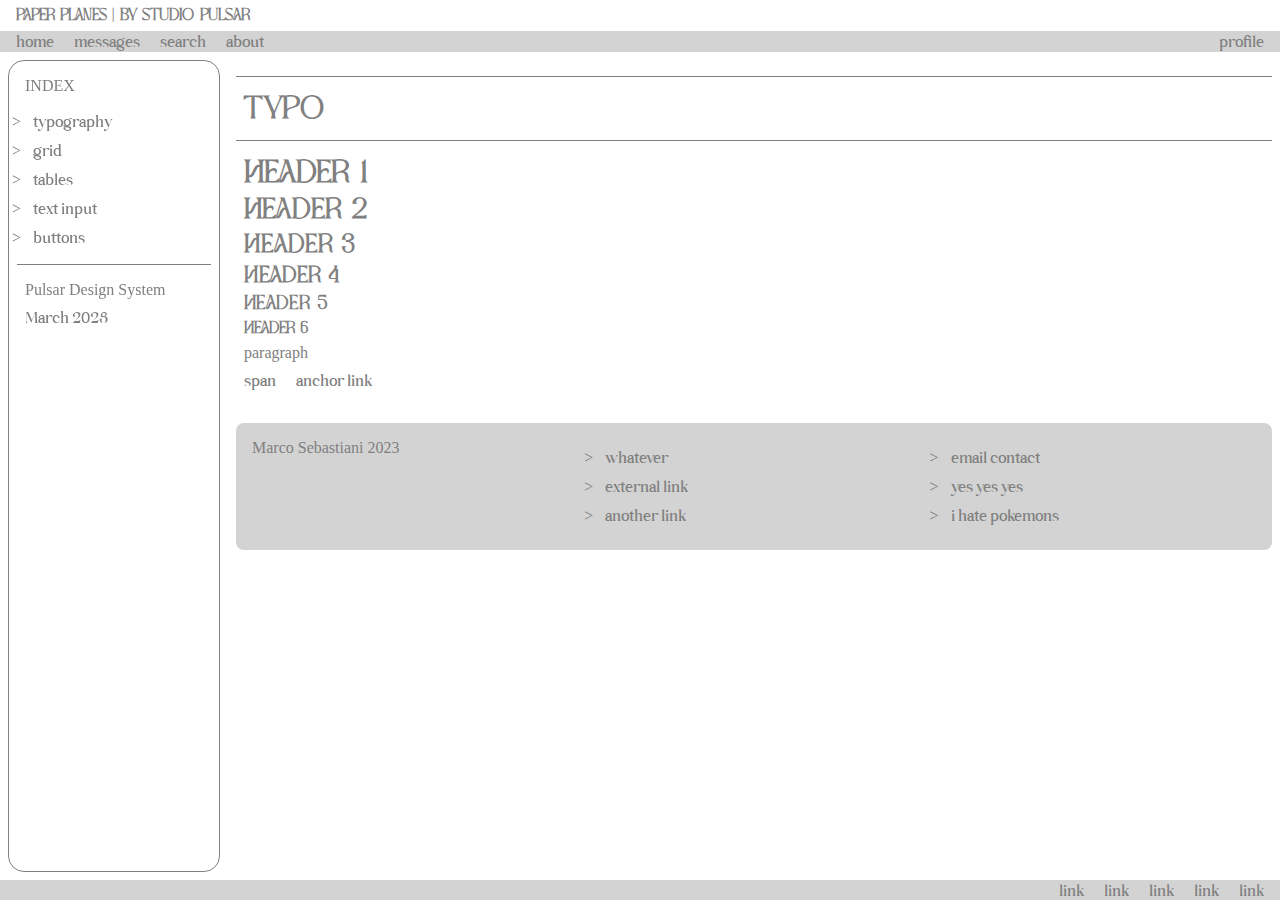
<file: typography.html>
<!DOCTYPE html>
<html lang="en">
<head>
	<meta charset="UTF-8">
	<meta http-equiv="X-UA-Compatible" content="IE=edge">
	<meta name="viewport" content="width=device-width, initial-scale=1.0">
	<link rel="stylesheet" href="css/PaperPlanesDesignSystem.css">
	<title>Pulsar Design System</title>
</head>
<body>
	<header>
		<h6>paper planes | by studio pulsar</h6>
	</header>
	<nav>
		<a href="index.html">home</a>
		<a href="messages.html">messages</a>
		<a href="search.html">search</a>
		<a href="about.html">about</a>
		<a href="login.html" style="float:right">profile</a>
	</nav>
	<div class="sideBar">
		<p>INDEX</p>
		<ul>
			<li><a href="typography.html">typography</a></li>
			<li><a href="grid.html">grid</a></li>
			<li><a href="tables.html">tables</a></li>
			<li><a href="textInput.html">text input</a></li>
			<li><a href="buttons.html">buttons</a></li>
		</ul>
		<div class="divider"></div>
		<p>Pulsar Design System</p>
		<span>March 2023</span>
	</div>
	<main>
		<div class="divider"></div>
		<h1>typo</h1>
		<div class="divider"></div>
		<h1>header 1</h1>
		<h2>header 2</h2>
		<h3>header 3</h3>
		<h4>header 4</h4>
		<h5>header 5</h5>
		<h6>header 6</h6>
		<p>paragraph</p>
		<span>span</span>
		<a href="">anchor link</a>
		<footer>
			<div class="row">
				<div class="col4">
					<p>Marco Sebastiani 2023</p>
				</div>
				<div class="col4">
					<ul>
						<li>
							<a href="">whatever</a>
						</li>
						<li>
							<a href="">external link</a>
						</li>
						<li>
							<a href="">another link</a>
						</li>
					</ul>
				</div>
				<div class="col4">
					<ul>
						<li>
							<a href="">email contact</a>
						</li>
						<li>
							<a href="">yes yes yes</a>
						</li>
						<li>
							<a href="">i hate pokemons</a>
						</li>
					</ul>
				</div>
			</div>
		</footer>
	</main>
	<div class="explorer">
		<a href="">link</a>
		<a href="">link</a>
		<a href="">link</a>
		<a href="">link</a>
		<a href="">link</a>
	</div>
</body>
</html>
</file>
<file: css/PaperPlanesDesignSystem.css>
* {
	box-sizing: border-box;
}
*::-webkit-scrollbar {
	display: none;
}

:root {
	--neongreen: #40F5AF;
	--neonpurple: #E757F5;
	--neonyellow: #F5DB71;
	--neonblue: #4C51F5;
	--neonred: #FC8168;
	--g1: #030303;
	--g2: #060606;
	--g3: #090909;
	--g4: #121212;
	--g5: #151515;
	--g6: #181818;
	--g7: #212121;
	--g8: #242424;
	--g9: #272727;
	--g10: #808080;
}

@font-face {
	font-family: avelire;
	src: url(../fonts/AVELIRE.ttf);
}

@font-face {
	font-family: belgiano;
	src: url(../fonts/Belgiano\ Serif\ 2.ttf);
}

@font-face {
	font-family: eleganteClassica;
	src: url(../fonts/Elegante\ Classica.ttf);
}

@font-face {
	font-family: kolak;
	src: url(../fonts/KOLAK.ttf);
}

@font-face {
	font-family: rastaglion;
	src: url(../fonts/Rastaglion.ttf);
}

@font-face {
	font-family: moxa;
	src: url(../fonts/MOXA\ Bestine.ttf);
}

@font-face {
	font-family: rogie;
	src: url(../fonts/Rogie.ttf);
}

body {
	margin: 0px;
    -ms-overflow-style: none;  /* Internet Explorer 10+ */
    scrollbar-width: none;  /* Firefox */
}

body::-webkit-scrollbar, main::-webkit-scrollbar, .chat::-webkit-scrollbar, .sideBarSub::-webkit-scrollbar {
    display: none;  /* Safari and Chrome */
}

h1, h2, h3, h4, h5, h6 {
	font-family: moxa;
	margin: 8px;
	cursor: default;
}

p, a, label, span, li, .error {
	margin: 8px;
	font-size: 1em;
}
p, label, li {
	font-family: rogies;
	cursor: default;
  /* font-weight: bold; */
}
span, a, ul, details {
	font-family: belgiano;
}

h1 {font-size: 2em;}
h2 {font-size: 1.8em;}
h3 {font-size: 1.6em;}
h4 {font-size: 1.4em;}
h5 {font-size: 1.2em;}
h6, .error {font-size: 1em;}

.error {
	color: white;
	text-decoration: underline;
	text-decoration-color: red;
}

a {
	color: var(--aleAzure);
	text-decoration:dotted;
	margin-top: 0px;
	margin-bottom: 0px;
}

a:hover {text-decoration: underline;}

@media only screen and (max-width: 800px) {
	h1 {font-size: 1.5em;}
	h2 {font-size: 1.4em;}
	h3 {font-size: 1.3em;}
	h4 {font-size: 1.2em;}
	h5 {font-size: 1.1em;}
	h6, error {font-size: 1em;}
}

input {
	background-color: lightgray;
	color: var(--g2);
	font-family: eleganteClassica;
	border: none;
	width: 100%;
	margin: 0px;
	font-size: 1em;
	padding: 4px;
}

input::file-selector-button {
    color: black;
	background-color: white;
	font-family: cpmono;
    margin-right: 8px auto;
	border: 1px solid black;
}

input[type="range"] {
	height: 1px;
	border: none;
}
  
input[type="range"]::-webkit-slider-thumb {
	height: 16px;
	width: 4px;
	background: var(--g10);
	cursor: ew-resize;
	transition: background .3s ease-in-out;
}

input[type=range]::-webkit-slider-runnable-track {
	box-shadow: none;
	border: none;
	background: transparent;
}

input[type="color"]::-webkit-color-swatch {border: none;}
input[type="color"]::-webkit-color-swatch-wrapper {padding: 0px;}

header, nav, main, .explorer {
	position: fixed;
	left: 0px;
	right: 0px;
}

header {
	top: 0px;
	left: 0px;
	background-color: white;
	color: gray;
	padding-left: 8px;
	padding-right: 8px;
}

nav {
	top: 31px;
	right: 0px;
	padding-left: 8px;
	padding-right: 8px;
	background-color:lightgray;
	a {
		color: gray;
	}
}

main {
	top: 52px;
	left: 228px;
	bottom: 20px;
	padding: 8px;
	background-color: white;
	color: gray;
	overflow-y: auto;
	background-position: center;
	background-repeat: no-repeat;
	background-size: cover;
}

.mainMenu, .mainMenuFullHeight {
	position: fixed;
	top: 80px;
	left: 220px;
	right: 0px;
	padding: 8px;
	bottom: 20px;
	background-color: white;
	color: black;
	overflow-y: auto;
	background-position: center;
	background-repeat: no-repeat;
	background-size: cover;
}

.sideBar {
	position: fixed;
	padding: 8px;
	margin: 8px;
	width: 212px;
	top: 52px;
	left: 0px;
	bottom: 20px;
	background-color: white;
	color: gray;
	display: inline;
	overflow-y: auto;
	border: 1px solid gray;
	border-radius: 16px;
}

@media only screen and (max-width: 800px) {
	.sideBar {
		display: none;
	}
	.mainMenu, .mainMenuFullHeight {
		left: 0px;
	}
	.mainMenu {
		top: 128px;
		bottom: 69px;
	}
}

.topPanel, .bottomPanel {
	position: fixed;
	background-color: var(--g3);
	display: flex;
	justify-content: space-evenly;
	text-align: center;
	color: white;
	left: 0px;
	right: 0px;
}

.topPanel {
	top: 76px;
}

.bottomPanel {
	bottom: 20px;
}

@media only screen and (min-width: 800px) {
	.bottomPanel, .topPanel {
		display: none;
	}
}

.sideBarBottom {
	position: absolute;
	bottom: 0px;
	left: 8px;
	right: 8px;
	margin: 4px auto;
}

.sideBarSub {
	position: absolute;
	background-color: white;
	color: gray;
	left: 8px;
	right: 8px;
	bottom: 106px;
	top: 250px;
	overflow-y: auto;
}

.explorer {
	background-color:lightgray;
	bottom: 0px;
	height: 20px;
	padding-left: 8px;
	padding-right: 8px;
	text-align: right;
	a {
		color: gray;
	}
}

footer {
	color: gray;
	margin-top: 32px;
	width: 100%;
	border-radius: 8px;
	background-color: lightgray;
}

@media only screen and (max-width: 950px) {
	main {left: 0px;}
	.sideBar {display: none;}
}

button {
	font-family: rogie;
	font-size: 1em;
	padding: 8px;
	width: 100%;
	border-radius: 8px;
}

button.default {
	border: 1px solid lightgray;
	color: var(--g10);
}

button.default:hover {
	background-color: lightgray;
	color: gray;
}

button.success {
	border: 1px solid var(--neongreen);
	color: var(--neongreen);
	
}

button.success:hover {
	background-color: var(--neongreen);
	color: white;
}

button.warning {
	background-color: var(--g1);
	border: 1px solid var(--neonyellow);
	color: var(--neonyellow);
}

button.warning:hover {
	background-color: var(--neonyellow);
	color: var(--g1);
}

button.danger {
	background-color: black;
	border: 1px solid red;
	color: red;
}

button.danger:hover {
	background-color: red;
	color: var(--g1);
}

button.info {
	background-color: var(--g1);
	border: 1px solid lightskyblue;
	color: lightskyblue;
}

button.info:hover {
	background-color: lightskyblue;
	color: var(--g1);
}

button.link {
	background-color: var(--g1);
	border: 1px solid var(--g10);
	color: lightskyblue;
}

button.action {
	background-color: var(--g3);
	border: 1px solid var(--g9);
	color: var(--g10);
}

button.link:hover {
	background-color: lightskyblue;
	border: 1px solid var(--g1);
	color: var(--g1);
}

table {
	table-layout: fixed;
	width: 100%;
}

th {
	font-family: rogie;
	text-align: left;
	color: white;
	background-color: gray;
	padding-left: 8px;
	padding-right: 8px;
}

td {
	font-family: rastaglion;
	color: var(--aleAzure);
	border: 1px solid lightgray;
	padding-left: 8px;
	padding-right: 8px;
}

ul, details {
	list-style-type: "> ";
	margin: 16px auto;
	padding: 0px;
}

.card, .blackCard {
	border-radius: 16px;
	padding: 8px;
	background-color: white;
	border: 1px solid gray;
}

/* .card {
	background-color: var(--aleBlue);
} */

.blackCard {
	background-color: var(--g4);
	border: 1px solid white;
}

/* .card:hover {
	background-color: var(--g2);
} */

.row {
	display: flex;
	flex-wrap: wrap;
}

@media only screen and (max-width: 600px) {
	.row {display: block;}
}

.col3, .col4, .col6, .col6FastCollapse, .col12 {
	padding: 8px;
}

.col12 {width: 100%;}
.col6, .col6FastCollapse {width: 50%;}
.col4 {width: 33.33%;}
.col3 {width: 25%;}

@media only screen and (max-width: 800px) {
	.col3, .col4, .col6, .col12 {width: 100%;}
}

@media only screen and (max-width: 1600px) {
	.col6FastCollapse {width: 100%;}
}

.divider {
	width: 100%;
	background-color: gray;
	height: 1px;
	margin-top: 16px;
	margin-bottom: 16px;
}

.picLarge, .picMedium, .picSmall {
	background-position: center;
	background-repeat: no-repeat;
	background-size: cover;
	/* background-color: var(--alelightBlue); */
	border-radius: 8px;
}

.picLarge {aspect-ratio: 3/3;}
.picMedium {aspect-ratio: 4/3;}
.picSmall {aspect-ratio: 5/3;}

.profilePic {
	margin: 8px;
	width: 64px;
	height: 64px;
	border-radius: 50%;
	overflow: hidden;
	position: relative;
	/* background-color: white;
	background-size: cover;
	background-repeat: no-repeat;
	background-position: center center;  Centra l'immagine orizzontalmente e verticalmente 
	background-attachment: fixed; Fissa l'immagine all'interno del contenitore */
}

.profilePic img {
	width: 100%;
	height: 100%;
	object-fit: cover;
	display: block;
}

.centralLarge, .centralMedium {
	position: absolute;
	max-width: 100%;
	max-height: 100%;
	top: 50%;
	left: 50%;
	transform: translate(-50%, -50%);
	overflow: auto;
}

.centralLarge {
	width: 512px;
}

.centralMedium {
	width: 256px;
}

.labdl, .labdr, .labul, .labur {
	position: absolute;
	background-color: white;
	color: var(--g1);
	margin: 8px;
}

.labdl {bottom: 0px; left: 0px;}
.labdr {bottom: 0px; right: 0px;}
.labul {top: 0px; left: 0px;}
.labur {top: 0px; right: 0px;}

.chat {
	position: absolute;
	overflow: auto;
	top: 80px;
	right: 8px;
	left: 8px;
	bottom: 48px;
}

.chatInput {
	position: absolute;
	left: 8px;
	bottom: 12px;
	right: 80px;
}

.searchBox {
	position: relative;
	display: flex;
	padding: 8px;
}

.gameDashboard, .p1, .p2, .ball {
	border: solid white 1px;
}

.gameDashboard {
	background-color: white;
	position: relative; 
	width: 100%;
	height: 100%;
	border-radius: 16px;
	display: flex;
	flex-direction: column;
	overflow: auto;
}

.field {
	background-color: white;
	border: 1px solid var(--g1);
	border-radius: 8px;
	position: absolute;
	object-fit: cover;
	width: 50vw;
	aspect-ratio: 3/2;
	top: 50%;
	left: 50%;
	transform: translate(-50%, -50%);
}
@media only screen and (max-width: 950px) {
	.field {width: 65vw;}
}

.p1, .p2 {
	position: absolute;
	height: 24%;
	width: 2%;
	top: 50%;
	transform: translate(0%, -50%);
	border-radius: 4px;
	background-color: white;
	border: 1px solid var(--g1);
}

.p1 {
	left: 3%;
}

.p2 {
	right: 3%;
}

.ball {
	position: absolute;
	height: 5%;
	aspect-ratio: 1/1;
	border-radius: 50%;
	top: 50%;
	left: 50%;
	background-color: white;
	border: 1px solid black;
	transform: translate(-50%, -50%);
}

.dashBottom, .dashTop {
	display: flex;
	justify-content: space-evenly;
	position: absolute;
	text-align: center;
	width: 100%;
}

.dashBottom {
	bottom: 0px;
	/* height: 8vh; */
	border-top: solid 1px;
	border-top-color: var(--neongreen);
}

.dashTop {
	top: 0px;
	/* height: 8vh; */
	border-bottom: solid 1px;
	border-bottom-color: var(--neongreen);
}

.topBar, .bottomBar {
	display: flex;
	justify-content: space-evenly;
	position: absolute;
	text-align: center;
	width: 100%;
}

.bottomBar {
	bottom: 0px;
	/* height: 8vh; */
	border-top: solid 1px;
	border-top-color: var(--neongreen);
}

.topBar {
	top: 0px;
	/* height: 8vh; */
	border-bottom: solid 1px;
	border-bottom-color: var(--neongreen);
}

@media only screen and (min-width: 800px) {
	.topBar, .bottomBar {
		display: none;
	}
}

.idColor{
	color: grey;
}

.btn-Settings {
  display: flex;
  align-items: center;
  justify-content: center;
}

/* .btn-Settings img {
  width: 15px;
  height: 15px;
  margin-right: 5px;
} */

/* test */

.HomePage {
	z-index: -1;
	background-image: url('/images/place.jpg');
	background-size: cover;
	background-repeat: no-repeat;
	background-position: center center; /* Centra l'immagine orizzontalmente e verticalmente */
	background-attachment: fixed; /* Fissa l'immagine all'interno del contenitore */
	width: 100%;
	height: 100%;
	position: fixed;
	left: 200px;
}
</file>
